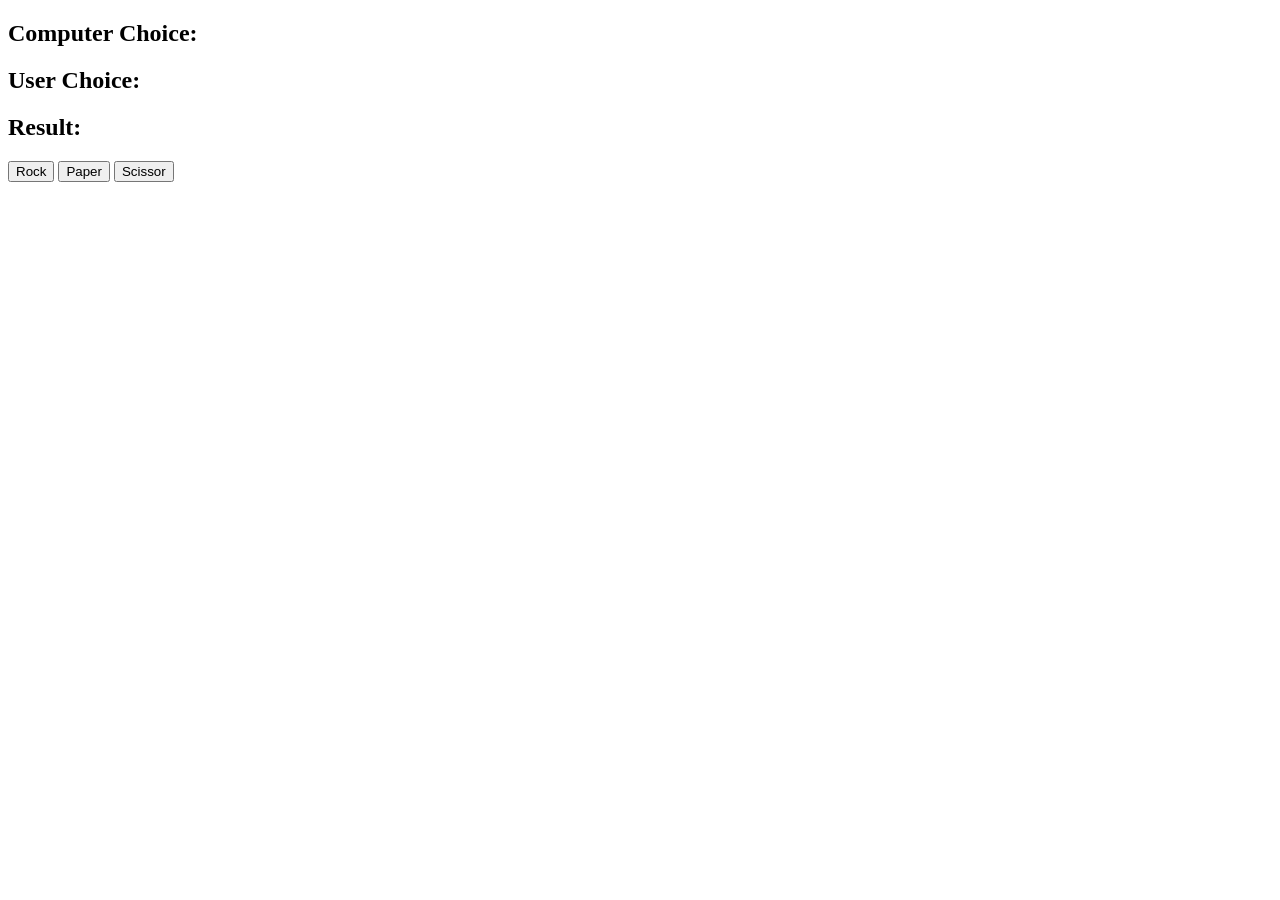
<file: Rock-Paper-Scissor/index.html>
<!DOCTYPE html>
<html lang="en">
<head>
    <meta charset="UTF-8">
    <meta name="viewport" content="width=device-width, initial-scale=1.0">
    <title>Document</title>
</head>
<body>
    <h2>Computer Choice: <span id="Computer_choice"></span></h2>
    <h2>User Choice: <span id="User_choice"></span></h2>
    <h2>Result: <span id="result"></span></h2>

    <button id="Rock">Rock</button>
    <button id="Paper">Paper</button>
    <button id="Scissor">Scissor</button>
    <script src="RPS.js" charset="UTF-8"></script>
</body>
</html>
</file>
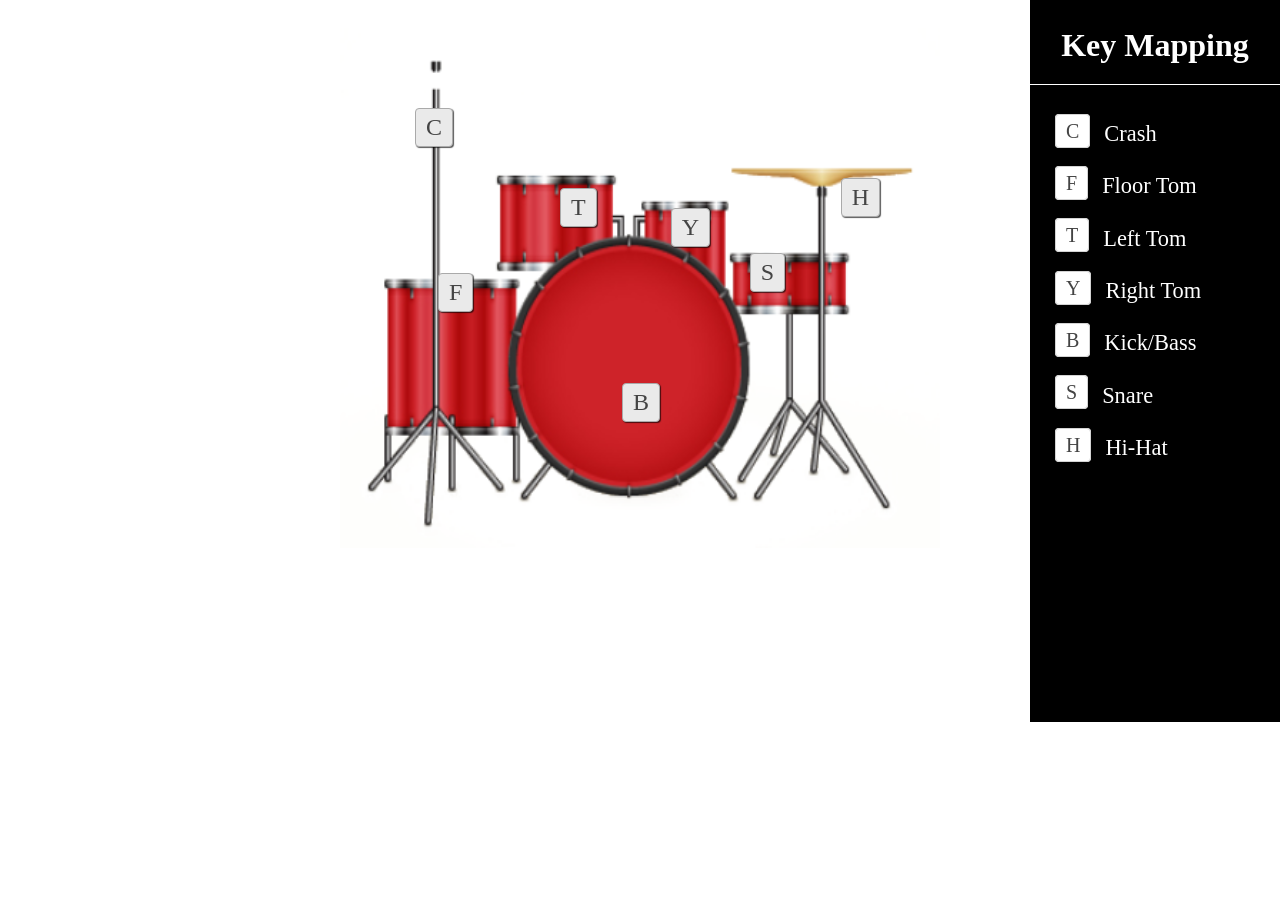
<file: SC/DrumKit.html>
<!DOCTYPE html>
<html>
    <head>
        <meta charset="UTF-8">
        <title>Playable Drum Kit</title>
        <link rel="stylesheet" href="Style.css">
    </head>
    <body>
        <main>
			<h1 class="main-title">Playable Drum Kit</h1>

			<!-- section for key mapping legend explaining which keys go to which part of the drum kit -->
			<section class="key-list-wrapper">
				<h2>Key Mapping</h2>
				<div class="key-list">
					<div class="key-group">
						<span class="code">C</span>
						<span class="sound">Crash</span>
					</div>										
					<div class="key-group">
						<span class="code">F</span>
						<span class="sound">Floor Tom</span>
					</div>
					<div class="key-group">
						<span class="code">T</span>
						<span class="sound">Left Tom</span>
					</div>
					<div class="key-group">
						<span class="code">Y</span>
						<span class="sound">Right Tom</span>
					</div>
					<div class="key-group">
						<span class="code">B</span>
						<span class="sound">Kick/Bass</span>
					</div>
					<div class="key-group">
						<span class="code">S</span>
						<span class="sound">Snare</span>
					</div>
					<div class="key-group">
						<span class="code">H</span>
						<span class="sound">Hi-Hat</span>
					</div>
				</div>
			</section>

			<!-- section for the images of the drum kit as well as their keys -->
            <section class="drum-wrapper">
				<div data-key="83" class="key snare">
					<span>S</span>
				</div>
				<div data-key="66" class="key kick">
					<span>B</span>
				</div>
				<div data-key="89" class="key tom-high">
					<span>Y</span>
				</div>
				<div data-key="84" class="key tom-mid">
					<span>T</span>
				</div>
				<div data-key="70" class="key tom-floor">
					<span>F</span>
				</div>
				<div data-key="67" class="key crash">
					<span>C</span>
				</div>
				<div data-key="72" class="key hihat-closed">
					<span>H</span>
				</div>
				<img class="drum-kit" src="drum.png" alt="Drum Kit">			
			</section>

			<!-- section for the instructions box -->
			<!-- <section class="instructions">
				<p>Click on or press the assigned key to play a sound.</p>
			</section> -->
        </main>

        <!-- audio files -->
        <audio data-key="84" src="sounds/Big-Rack-Tom.mp3"></audio>
        <audio data-key="67" src="sounds/Crash.mp3"></audio>
        <audio data-key="70" src="sounds/Floor-Tom.mp3"></audio>
        <audio data-key="72" src="sounds/Hi-Hat-Closed.mp3"></audio>
        <audio data-key="66" src="sounds/Kick.mp3"></audio>
        <audio data-key="89" src="sounds/Small-Rack-Tom.mp3"></audio>
        <audio data-key="83" src="sounds/Snare.mp3"></audio>

		<!-- load in scripts to make audio and transformations work -->
        <script src="jss.js"></script>
    </body>
</html>
</file>
<file: SC/Style.css>
.main-title {
	text-align: center;
	font-size: 3.2em;
    text-shadow: 1px 1px 1px #5a0b0d;
}

.drum-wrapper {
	position: relative;
	width: 600px;
	margin: -100px auto 0;
}

.drum-kit {
	width: 100%;
	height: 520px;
    position: relative;
}

.crash-cymbal {
	position: absolute;
	top: 114px;
    left: 80px;
    transform: rotate(-7.2deg) scale(1.5);
    transition: all ease-in-out .042s;
}

.hihat-top-cymbal {
	position: absolute;
    top: 166px;
    right: 71px;
    transform: scale(1.35);
    z-index: 0;
    transition: all ease-in-out .042s;
}

.key {
	display: inline-block;
	transition: all ease-in-out .042s;
	position: absolute;
	background: #eaeaea;
    font-size: 1.5em;
    border-radius: 4px;
    border: 1px solid #aaa;
    color: #444;
    box-shadow: 1px 1px 1px rgba(0,0,0,.65);
    z-index: 2;
    padding: 5px 10px;
    vertical-align: middle;
}

.key.kick {
	top: 355px;
    right: 280px;
}

.key.snare {
	right: 155px;
    top: 225px;
}

.key.tom-high {
	right: 230px;
    top: 180px;
}

.key.tom-mid {
	left: 220px;
    top: 160px;
}

.key.tom-floor {
	top: 245px;
    left: 98px;
}

.key.crash {
	top: 80px;
    left: 75px;
}

.key.hihat-closed {
	right: 60px;
    top: 150px;
}

.playing {
	transform: scale(1.12);
}

.key-list-wrapper {
	position: absolute;
    right: 0;
    top: 0;
    height: 722px;
    background: black;
    width: 250px;
}

.key-list-wrapper > h2 {
	color: white;
    text-align: center;
	margin-bottom: 35px;
	border-bottom: 1px solid #fff;
    padding-bottom: 20px;
    font-size: 2em;
}

.key-list {
	list-style: none;
	color: #fff;
	text-align: left;
}

.key-group {
    margin: 25px auto;
    width: 80%;
}

.code {
	color: #444;
    background-color: white;
    font-size: 1.25em;
    padding: 5px 10px;
    border-radius: 4px;
    border: 1px solid lightgrey;
}

.sound {
	font-size: 1.4em;
	margin-left: 10px;
	vertical-align: middle;
}

.instructions {
	width: 50%;
    padding: 5px;
    border: 3px solid black;
    margin: 0 auto;
    box-shadow: 5px 5px purple;
    background-color: lavender;
}

.instructions p {
    text-align: center;
    font-size: 1.5em;
    font-weight: bold;
}
</file>
